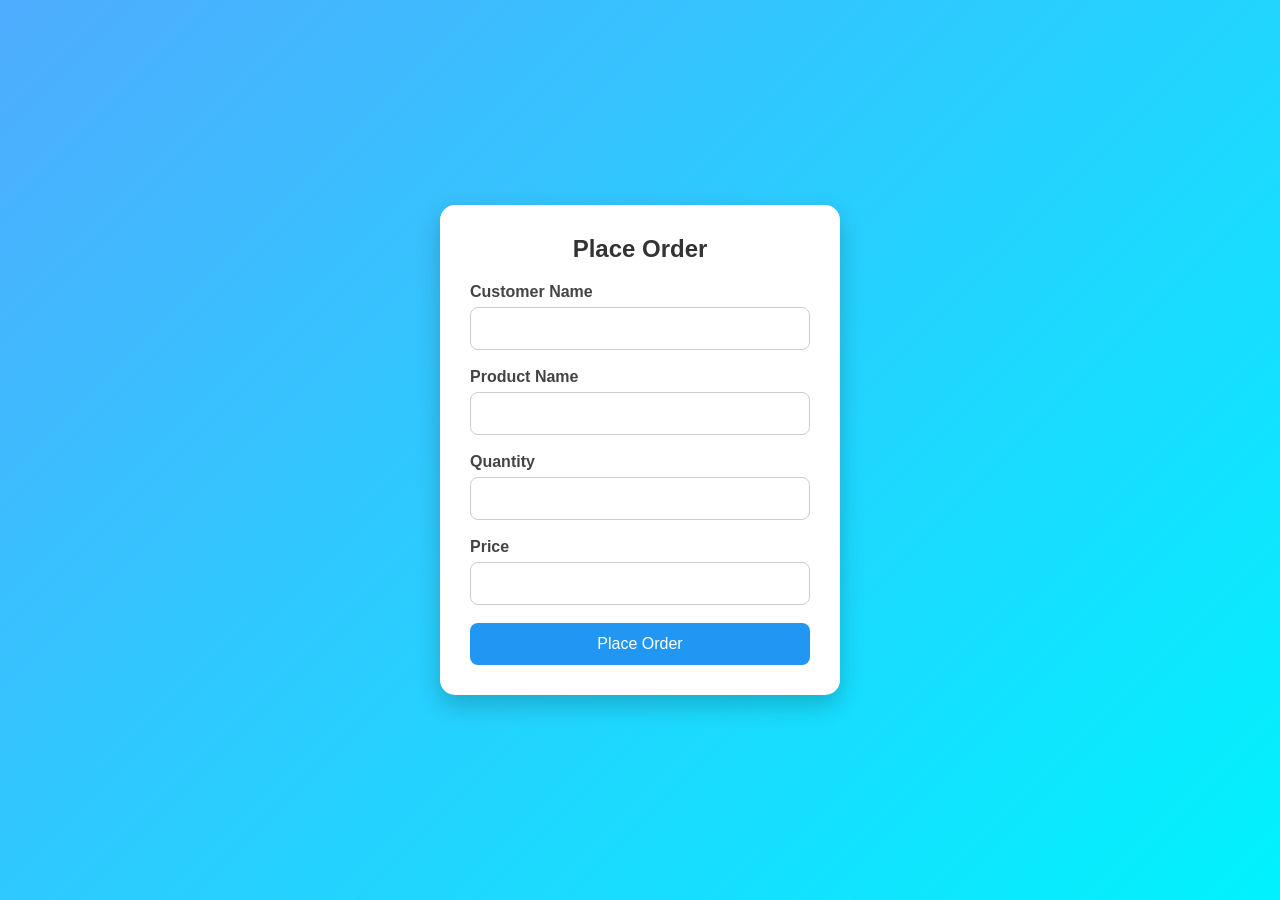
<file: index.html>
<!DOCTYPE html>
<html>
<head>
    <title>Shopping Order</title>

    <style>
        *{
            margin:0;
            padding:0;
            box-sizing:border-box;
            font-family:Arial, Helvetica, sans-serif;
        }

        body{
            background:linear-gradient(135deg,#4facfe,#00f2fe);
            display:flex;
            justify-content:center;
            align-items:center;
            height:100vh;
        }

        .container{
            width:400px;
            background:#fff;
            padding:30px;
            border-radius:15px;
            box-shadow:0 10px 25px rgba(0,0,0,0.2);
        }

        h2{
            text-align:center;
            color:#333;
            margin-bottom:20px;
        }

        label{
            display:block;
            margin-bottom:6px;
            font-weight:bold;
            color:#444;
        }

        input[type=text],
        input[type=number]{
            width:100%;
            padding:12px;
            margin-bottom:18px;
            border:1px solid #ccc;
            border-radius:8px;
            font-size:15px;
        }

        input[type=text]:focus,
        input[type=number]:focus{
            border-color:#2196F3;
            outline:none;
            box-shadow:0 0 6px rgba(33,150,243,0.4);
        }

        input[type=submit]{
            width:100%;
            padding:12px;
            background:#2196F3;
            color:white;
            border:none;
            border-radius:8px;
            font-size:16px;
            cursor:pointer;
        }

        input[type=submit]:hover{
            background:#1976D2;
        }
    </style>

</head>
<body>

<div class="container">

    <h2>Place Order</h2>

    <form action="insert_order.php" method="POST">

        <label>Customer Name</label>
        <input type="text" name="customer_name" required>

        <label>Product Name</label>
        <input type="text" name="product_name" required>

        <label>Quantity</label>
        <input type="number" name="quantity" min="1" required>

        <label>Price</label>
        <input type="number" name="price" step="0.01" required>

        <input type="submit" value="Place Order">

    </form>

</div>

</body>
</html>
</file>
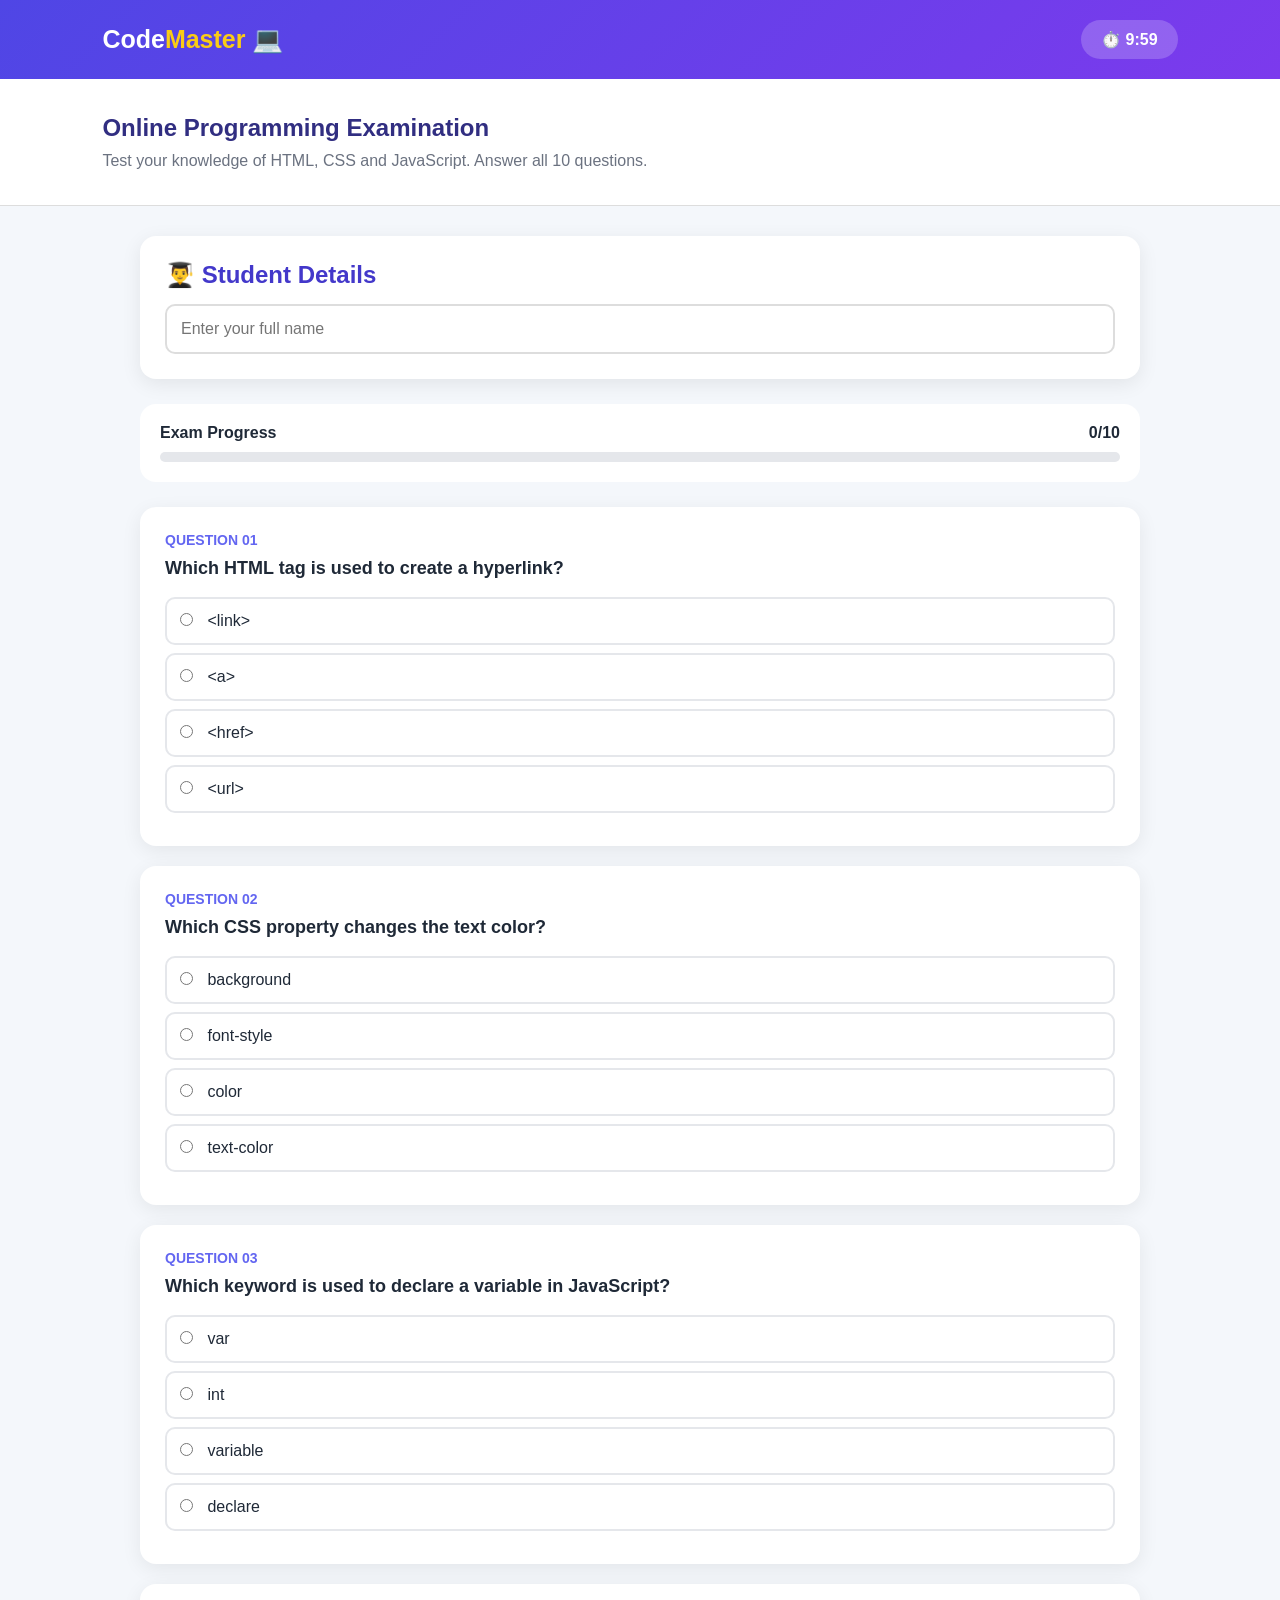
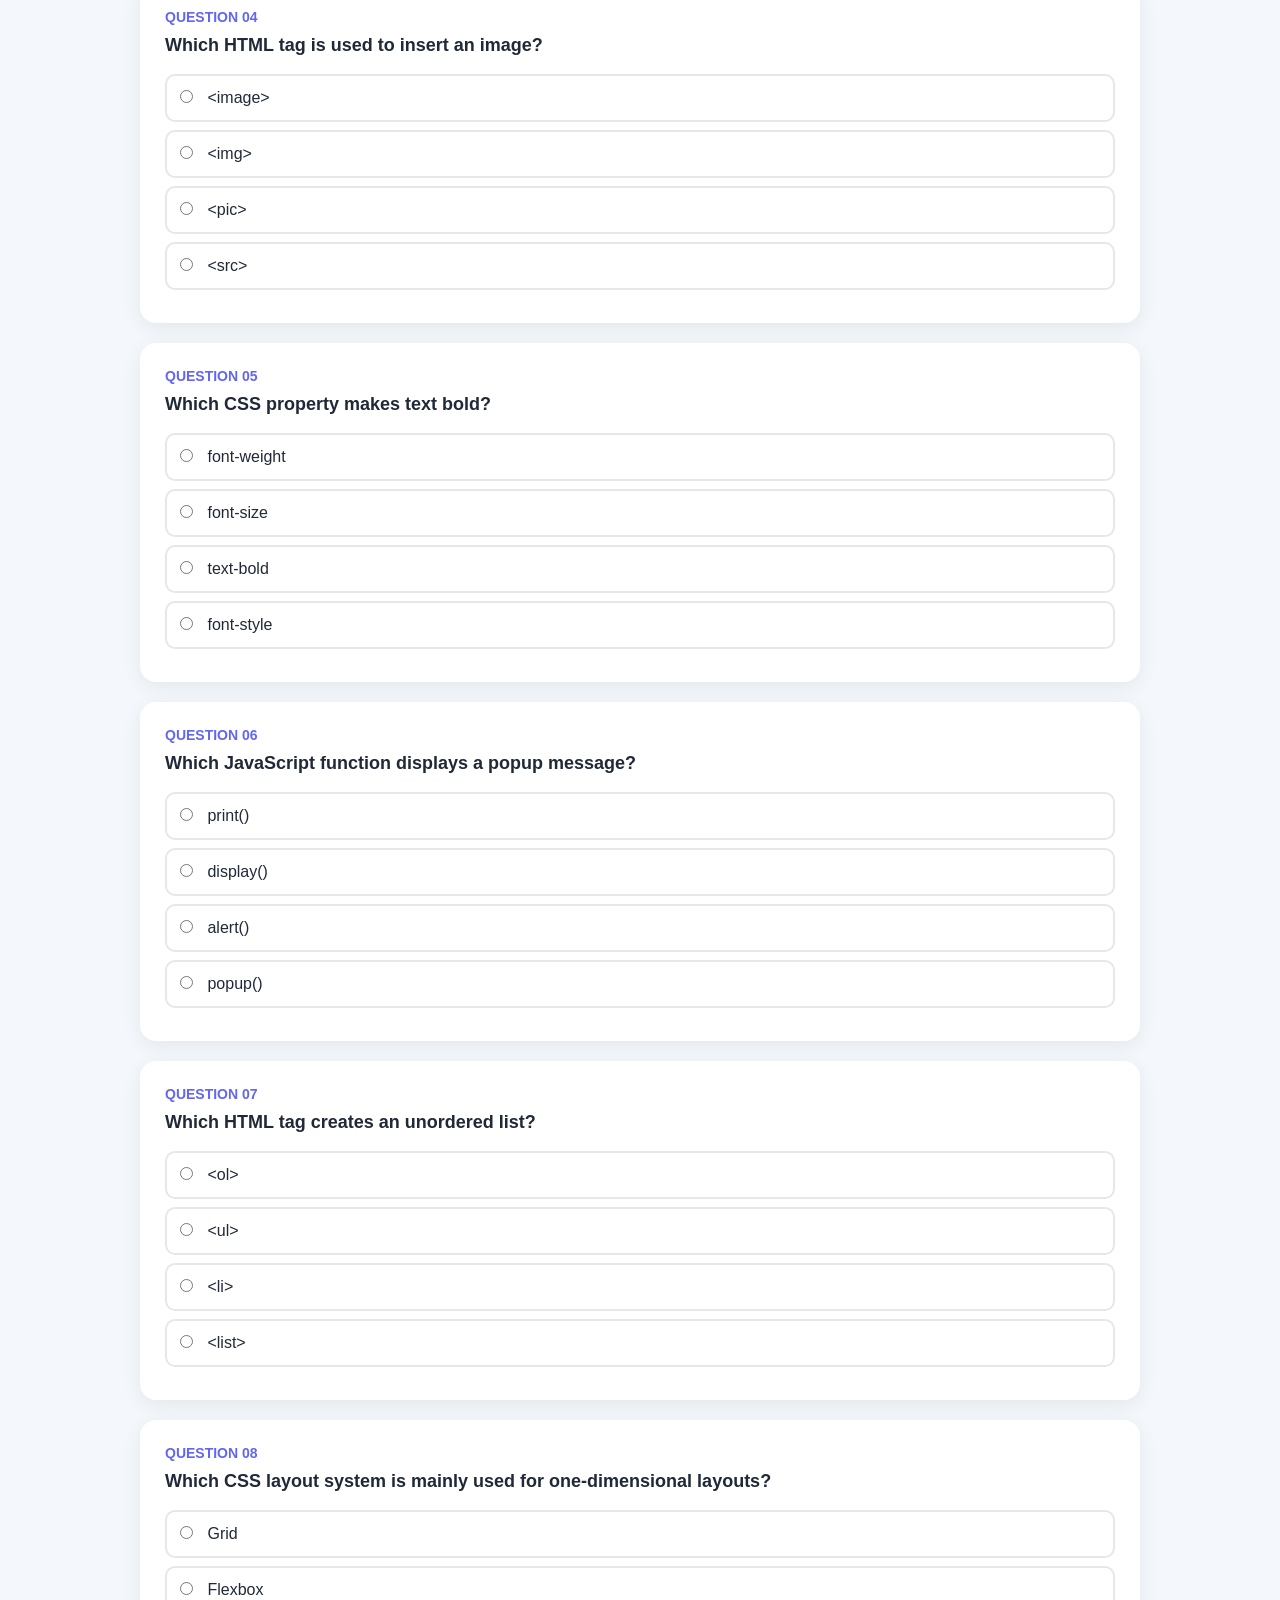
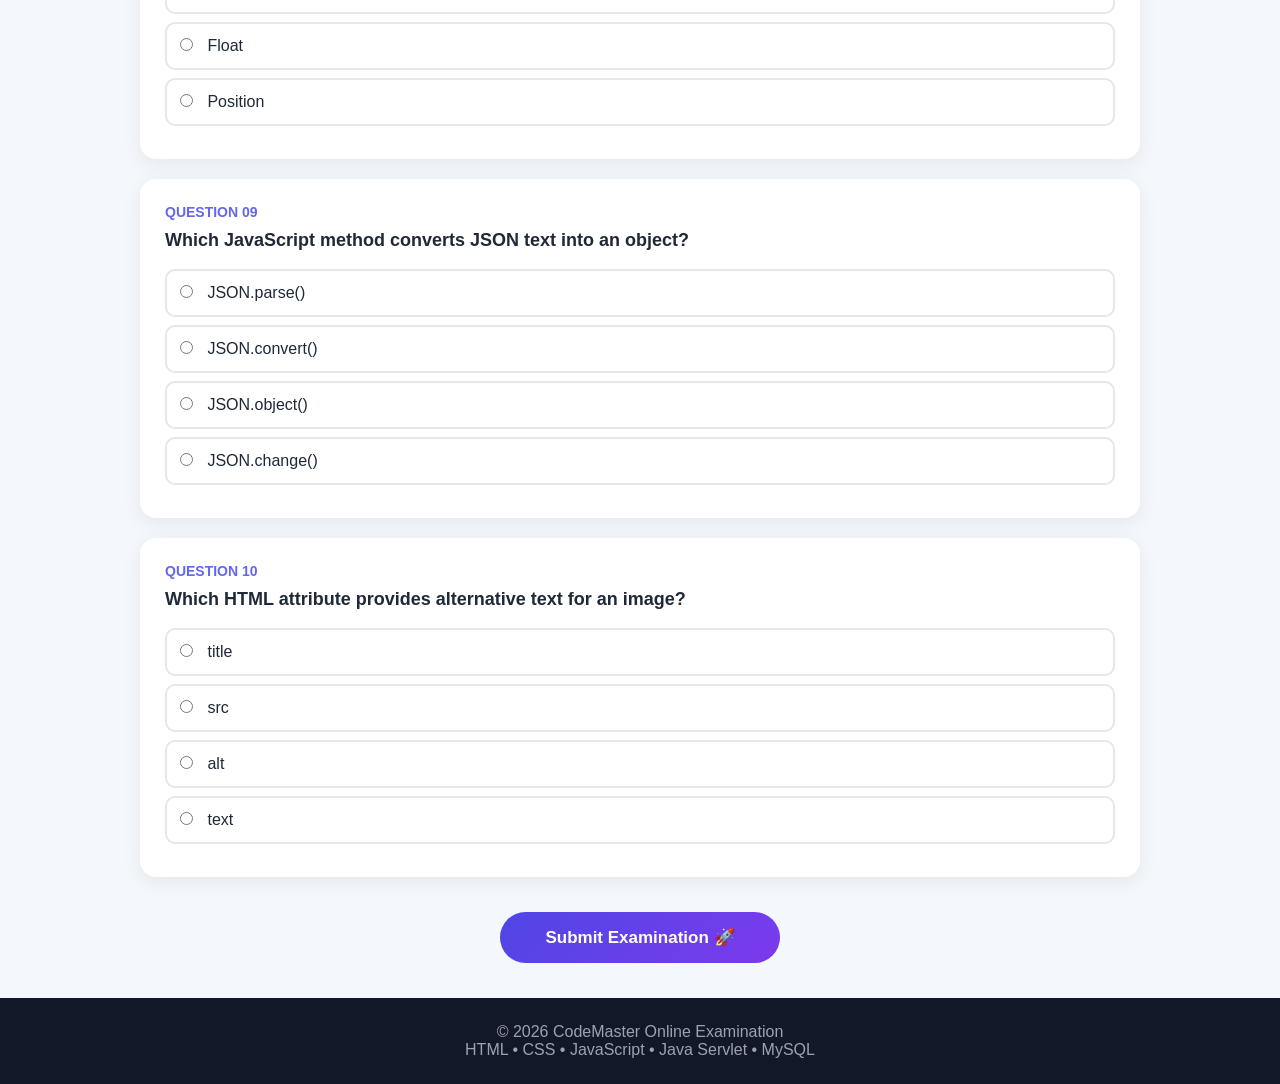
<file: EX5.html>
<!DOCTYPE html>
<html lang="en">

<head>

    <meta charset="UTF-8">

    <meta name="viewport"
          content="width=device-width, initial-scale=1.0">

    <title>CodeMaster - Online Exam</title>

    <style>

        * {
            margin: 0;
            padding: 0;
            box-sizing: border-box;
            font-family: Arial, sans-serif;
        }

        body {
            background: #f4f7fb;
            color: #1f2937;
        }

        /* HEADER */

        header {
            background: linear-gradient(135deg,#4f46e5,#7c3aed);
            color: white;
            padding: 20px 8%;
            display: flex;
            justify-content: space-between;
            align-items: center;
        }

        .logo {
            font-size: 25px;
            font-weight: bold;
        }

        .logo span {
            color: #facc15;
        }

        .timer {
            background: rgba(255,255,255,0.2);
            padding: 10px 20px;
            border-radius: 30px;
            font-weight: bold;
        }

        /* HERO */

        .hero {
            background: white;
            padding: 35px 8%;
            border-bottom: 1px solid #ddd;
        }

        .hero h1 {
            color: #312e81;
            margin-bottom: 10px;
        }

        .hero p {
            color: #6b7280;
        }

        /* MAIN */

        .container {
            width: 85%;
            max-width: 1000px;
            margin: 30px auto;
        }

        /* STUDENT */

        .student-box {
            background: white;
            padding: 25px;
            border-radius: 16px;
            box-shadow: 0 5px 20px rgba(0,0,0,0.08);
            margin-bottom: 25px;
        }

        .student-box h2 {
            color: #4338ca;
            margin-bottom: 15px;
        }

        .name-input {
            width: 100%;
            padding: 14px;
            border: 2px solid #ddd;
            border-radius: 10px;
            font-size: 16px;
            outline: none;
        }

        .name-input:focus {
            border-color: #6366f1;
        }

        /* PROGRESS */

        .progress-box {
            background: white;
            padding: 20px;
            border-radius: 16px;
            margin-bottom: 25px;
        }

        .progress-info {
            display: flex;
            justify-content: space-between;
            margin-bottom: 10px;
            font-weight: bold;
        }

        .progress-bg {
            height: 10px;
            background: #e5e7eb;
            border-radius: 20px;
            overflow: hidden;
        }

        .progress-bar {
            height: 100%;
            width: 0%;
            background: linear-gradient(90deg,#4f46e5,#a855f7);
            transition: 0.3s;
        }

        /* QUESTIONS */

        .question-card {
            background: white;
            padding: 25px;
            margin-bottom: 20px;
            border-radius: 16px;
            box-shadow: 0 5px 20px rgba(0,0,0,0.07);
        }

        .question-number {
            color: #6366f1;
            font-size: 14px;
            font-weight: bold;
            margin-bottom: 10px;
        }

        .question {
            font-size: 18px;
            font-weight: bold;
            margin-bottom: 18px;
        }

        .option {
            display: block;
            padding: 13px;
            margin: 8px 0;
            border: 2px solid #e5e7eb;
            border-radius: 10px;
            cursor: pointer;
            transition: 0.2s;
        }

        .option:hover {
            background: #f5f3ff;
            border-color: #8b5cf6;
        }

        .option input {
            margin-right: 10px;
        }

        /* SUBMIT */

        .submit-area {
            text-align: center;
            margin: 35px 0;
        }

        .submit-btn {
            border: none;
            padding: 15px 45px;
            border-radius: 30px;
            background: linear-gradient(135deg,#4f46e5,#7c3aed);
            color: white;
            font-size: 17px;
            font-weight: bold;
            cursor: pointer;
        }

        .submit-btn:hover {
            transform: translateY(-2px);
        }

        footer {
            background: #111827;
            color: #9ca3af;
            text-align: center;
            padding: 25px;
        }

        @media(max-width:700px) {

            header {
                padding: 18px 5%;
            }

            .container {
                width: 92%;
            }

        }

    </style>

</head>


<body>

<header>

    <div class="logo">
        Code<span>Master</span> 💻
    </div>

    <div class="timer">
        ⏱️ <span id="timer">10:00</span>
    </div>

</header>


<section class="hero">

    <h1>Online Programming Examination</h1>

    <p>
        Test your knowledge of HTML, CSS and JavaScript.
        Answer all 10 questions.
    </p>

</section>


<div class="container">

<form action="ExamServlet"
      method="post"
      id="examForm">


<!-- STUDENT -->

<div class="student-box">

    <h2>👨‍🎓 Student Details</h2>

    <input type="text"
           name="studentName"
           class="name-input"
           placeholder="Enter your full name"
           required>

</div>


<!-- PROGRESS -->

<div class="progress-box">

    <div class="progress-info">

        <span>Exam Progress</span>

        <span>
            <span id="answered">0</span>/10
        </span>

    </div>

    <div class="progress-bg">

        <div class="progress-bar"
             id="progressBar">
        </div>

    </div>

</div>


<!-- Q1 -->

<div class="question-card">

    <div class="question-number">
        QUESTION 01
    </div>

    <div class="question">
        Which HTML tag is used to create a hyperlink?
    </div>

    <label class="option">
        <input type="radio" name="q1" value="A">
        &lt;link&gt;
    </label>

    <label class="option">
        <input type="radio" name="q1" value="B">
        &lt;a&gt;
    </label>

    <label class="option">
        <input type="radio" name="q1" value="C">
        &lt;href&gt;
    </label>

    <label class="option">
        <input type="radio" name="q1" value="D">
        &lt;url&gt;
    </label>

</div>


<!-- Q2 -->

<div class="question-card">

    <div class="question-number">
        QUESTION 02
    </div>

    <div class="question">
        Which CSS property changes the text color?
    </div>

    <label class="option">
        <input type="radio" name="q2" value="A">
        background
    </label>

    <label class="option">
        <input type="radio" name="q2" value="B">
        font-style
    </label>

    <label class="option">
        <input type="radio" name="q2" value="C">
        color
    </label>

    <label class="option">
        <input type="radio" name="q2" value="D">
        text-color
    </label>

</div>


<!-- Q3 -->

<div class="question-card">

    <div class="question-number">
        QUESTION 03
    </div>

    <div class="question">
        Which keyword is used to declare a variable in JavaScript?
    </div>

    <label class="option">
        <input type="radio" name="q3" value="A">
        var
    </label>

    <label class="option">
        <input type="radio" name="q3" value="B">
        int
    </label>

    <label class="option">
        <input type="radio" name="q3" value="C">
        variable
    </label>

    <label class="option">
        <input type="radio" name="q3" value="D">
        declare
    </label>

</div>


<!-- Q4 -->

<div class="question-card">

    <div class="question-number">
        QUESTION 04
    </div>

    <div class="question">
        Which HTML tag is used to insert an image?
    </div>

    <label class="option">
        <input type="radio" name="q4" value="A">
        &lt;image&gt;
    </label>

    <label class="option">
        <input type="radio" name="q4" value="B">
        &lt;img&gt;
    </label>

    <label class="option">
        <input type="radio" name="q4" value="C">
        &lt;pic&gt;
    </label>

    <label class="option">
        <input type="radio" name="q4" value="D">
        &lt;src&gt;
    </label>

</div>


<!-- Q5 -->

<div class="question-card">

    <div class="question-number">
        QUESTION 05
    </div>

    <div class="question">
        Which CSS property makes text bold?
    </div>

    <label class="option">
        <input type="radio" name="q5" value="A">
        font-weight
    </label>

    <label class="option">
        <input type="radio" name="q5" value="B">
        font-size
    </label>

    <label class="option">
        <input type="radio" name="q5" value="C">
        text-bold
    </label>

    <label class="option">
        <input type="radio" name="q5" value="D">
        font-style
    </label>

</div>


<!-- Q6 -->

<div class="question-card">

    <div class="question-number">
        QUESTION 06
    </div>

    <div class="question">
        Which JavaScript function displays a popup message?
    </div>

    <label class="option">
        <input type="radio" name="q6" value="A">
        print()
    </label>

    <label class="option">
        <input type="radio" name="q6" value="B">
        display()
    </label>

    <label class="option">
        <input type="radio" name="q6" value="C">
        alert()
    </label>

    <label class="option">
        <input type="radio" name="q6" value="D">
        popup()
    </label>

</div>


<!-- Q7 -->

<div class="question-card">

    <div class="question-number">
        QUESTION 07
    </div>

    <div class="question">
        Which HTML tag creates an unordered list?
    </div>

    <label class="option">
        <input type="radio" name="q7" value="A">
        &lt;ol&gt;
    </label>

    <label class="option">
        <input type="radio" name="q7" value="B">
        &lt;ul&gt;
    </label>

    <label class="option">
        <input type="radio" name="q7" value="C">
        &lt;li&gt;
    </label>

    <label class="option">
        <input type="radio" name="q7" value="D">
        &lt;list&gt;
    </label>

</div>


<!-- Q8 -->

<div class="question-card">

    <div class="question-number">
        QUESTION 08
    </div>

    <div class="question">
        Which CSS layout system is mainly used for
        one-dimensional layouts?
    </div>

    <label class="option">
        <input type="radio" name="q8" value="A">
        Grid
    </label>

    <label class="option">
        <input type="radio" name="q8" value="B">
        Flexbox
    </label>

    <label class="option">
        <input type="radio" name="q8" value="C">
        Float
    </label>

    <label class="option">
        <input type="radio" name="q8" value="D">
        Position
    </label>

</div>


<!-- Q9 -->

<div class="question-card">

    <div class="question-number">
        QUESTION 09
    </div>

    <div class="question">
        Which JavaScript method converts JSON text into an object?
    </div>

    <label class="option">
        <input type="radio" name="q9" value="A">
        JSON.parse()
    </label>

    <label class="option">
        <input type="radio" name="q9" value="B">
        JSON.convert()
    </label>

    <label class="option">
        <input type="radio" name="q9" value="C">
        JSON.object()
    </label>

    <label class="option">
        <input type="radio" name="q9" value="D">
        JSON.change()
    </label>

</div>


<!-- Q10 -->

<div class="question-card">

    <div class="question-number">
        QUESTION 10
    </div>

    <div class="question">
        Which HTML attribute provides alternative text for an image?
    </div>

    <label class="option">
        <input type="radio" name="q10" value="A">
        title
    </label>

    <label class="option">
        <input type="radio" name="q10" value="B">
        src
    </label>

    <label class="option">
        <input type="radio" name="q10" value="C">
        alt
    </label>

    <label class="option">
        <input type="radio" name="q10" value="D">
        text
    </label>

</div>


<div class="submit-area">

    <button type="submit"
            class="submit-btn">

        Submit Examination 🚀

    </button>

</div>

</form>

</div>


<footer>

    <p>© 2026 CodeMaster Online Examination</p>
    <p>HTML • CSS • JavaScript • Java Servlet • MySQL</p>

</footer>


<script>

let time = 600;

let timer = document.getElementById("timer");

let countdown = setInterval(function() {

    let minutes = Math.floor(time / 60);

    let seconds = time % 60;

    seconds = seconds < 10
            ? "0" + seconds
            : seconds;

    timer.innerHTML =
        minutes + ":" + seconds;

    if (time <= 0) {

        clearInterval(countdown);

        alert("Time is over!");

        document.getElementById("examForm").submit();

    }

    time--;

}, 1000);


// PROGRESS

let radios =
    document.querySelectorAll(
        'input[type="radio"]'
    );

radios.forEach(function(radio) {

    radio.addEventListener("change",
        function() {

            let answered = 0;

            for(let i = 1; i <= 10; i++) {

                if(document.querySelector(
                    'input[name="q' + i + '"]:checked'
                )) {

                    answered++;

                }

            }

            document.getElementById(
                "answered"
            ).innerHTML = answered;

            document.getElementById(
                "progressBar"
            ).style.width =
                (answered * 10) + "%";

        });

});


// VALIDATION

document.getElementById("examForm")
.addEventListener("submit", function(event) {

    let missing = [];

    for(let i = 1; i <= 10; i++) {

        if(!document.querySelector(
            'input[name="q' + i + '"]:checked'
        )) {

            missing.push(i);

        }

    }

    if(missing.length > 0) {

        event.preventDefault();

        alert(
            "Please answer all questions.\n\n" +
            "Unanswered: Question " +
            missing.join(", ")
        );

    }

});

</script>

</body>

</html>
</file>
